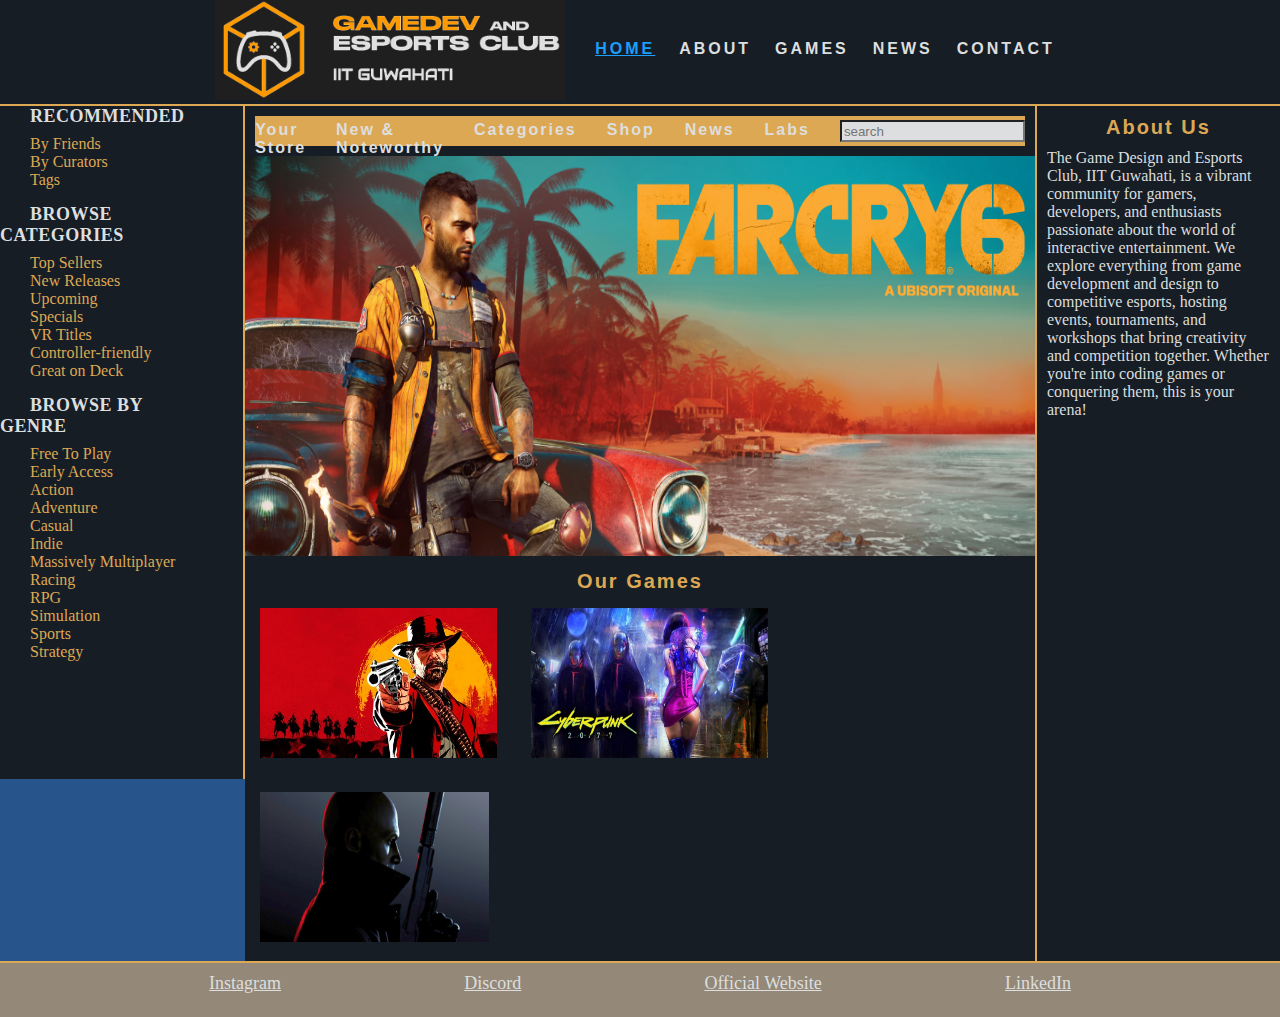
<file: index.html>
<!DOCTYPE html>
<html lang="en">
<head>
    <meta charset="UTF-8">
    <meta name="viewport" content="width=device-width, initial-scale=1.0">
    <title>Welcome to GDES</title>
    <link rel="stylesheet" href="style.css">
</head>
<body>
    <div class="header">
        <img src="logo.png" alt="gdes logo" id="gdes_logo">
        <span id="nav_links">
            <a href="" class="links active">HOME</a>
            <a href="" class="links">ABOUT</a>
            <a href="" class="links">GAMES</a>
            <a href="" class="links">NEWS</a>
            <a href="" class="links">CONTACT</a>
        </span>
    </div>

    <div class="main-content">
        <div class="side-bar">
        <div>
            <span class="recommended">RECOMMENDED</span>
            <div class="recommended-by">
                By Friends<br>
                By Curators<br>
                Tags
            </div>
        </div>

        <div>
            <span class="categories">BROWSE CATEGORIES</span>
            <div class="category-items">
                Top Sellers<br>
                New Releases<br>
                Upcoming<br>
                Specials<br>
                VR Titles<br>
                Controller-friendly<br>
                Great on Deck<br>
            </div>
        </div>

        <div>
            <span class="genre-list">BROWSE BY GENRE</span>
            <div class="genre">
                Free To Play<br>
                Early Access<br>
                Action<br>
                Adventure<br>
                Casual<br>
                Indie<br>
                Massively Multiplayer<br>
                Racing<br>
                RPG<br>
                Simulation<br>
                Sports<br>
                Strategy<br>
            </div>
        </div>
        </div>
        <div class="middle-content">
            <div class="top-bar">
                <a href="" class="top-bar-links">Your Store</a>
                <a href="" class="top-bar-links">New & Noteworthy</a>
                <a href="" class="top-bar-links">Categories</a>
                <a href="" class="top-bar-links">Shop</a>
                <a href="" class="top-bar-links">News</a>
                <a href="" class="top-bar-links">Labs</a>
                <div class="search">
                    <input type="text" placeholder="search" class="search-bar">
                </div>
            </div>
            <img src="farcry6.jpg" alt="farcry6" width="100%" height="400px">
            <div id="our-games-heading">Our Games</div>
            <div class="our-games">
                <img src="redDeadRedemption.jpeg" alt="" width="30%"  height="150px" class="game-logo">
                <img src="Cyberpunk-2077.jpg" alt="" width=30%" height="150px" class="game-logo">
                <img src="hitman3.jpg" alt="" width="29%" height="150px" class="game-logo">
            </div>
            
        </div>

        <div class="right-content">
            <div id="about">About Us</div>
            <p id="description">The Game Design and Esports Club, IIT Guwahati, is a vibrant community for gamers, developers, and enthusiasts passionate about the world of interactive entertainment. We explore everything from game development and design to competitive esports, hosting events, tournaments, and workshops that bring creativity and competition together. Whether  you're into coding games or conquering them, this is your arena!
            </p>
        </div>
    </div>

    <div class="bottom-content">
        <div class="bottom-bar">
            <a href="https://www.instagram.com/gdes_esports.iitg/" class="bottom-links">Instagram</a>
            <a href="" class="bottom-links">Discord</a>
            <a href="" class="bottom-links">Official Website</a>
            <a href="https://www.linkedin.com/company/gamedev-and-esports-iitg" class="bottom-links">LinkedIn</a>
        </div>
    </div>
</body>
</body>
</html>
</file>
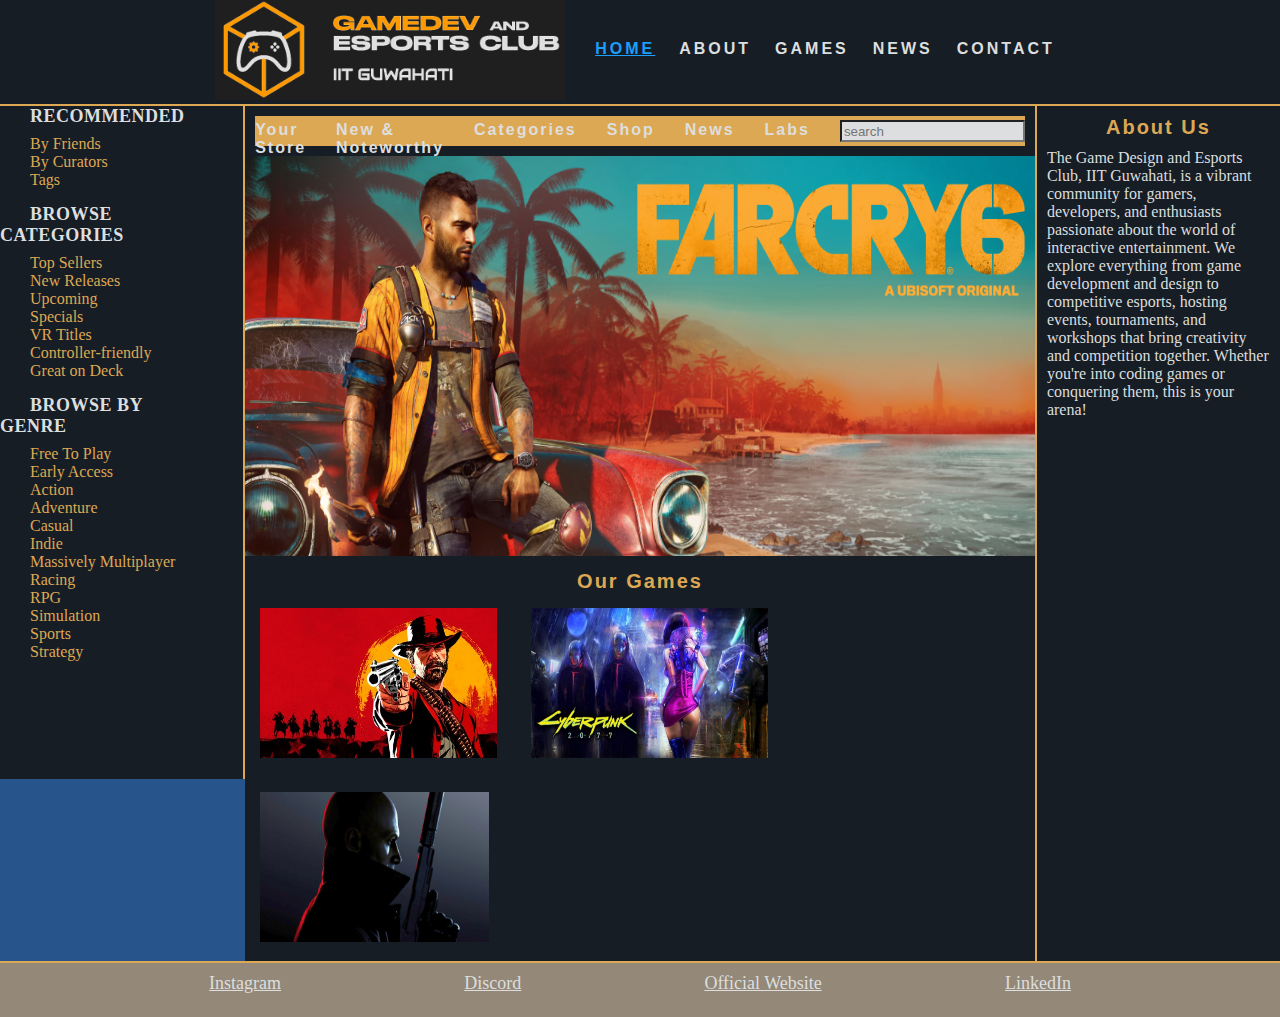
<file: website.html>
<!DOCTYPE html>
<html lang="en">
<head>
    <meta charset="UTF-8">
    <meta name="viewport" content="width=device-width, initial-scale=1.0">
    <title>Welcome to GDES</title>
    <link rel="stylesheet" href="style.css">
</head>
<body>
    <div class="header">
        <img src="logo.png" alt="gdes logo" id="gdes_logo">
        <span id="nav_links">
            <a href="" class="links active">HOME</a>
            <a href="" class="links">ABOUT</a>
            <a href="" class="links">GAMES</a>
            <a href="" class="links">NEWS</a>
            <a href="" class="links">CONTACT</a>
        </span>
    </div>

    <div class="main-content">
        <div class="side-bar">
        <div>
            <span class="recommended">RECOMMENDED</span>
            <div class="recommended-by">
                By Friends<br>
                By Curators<br>
                Tags
            </div>
        </div>

        <div>
            <span class="categories">BROWSE CATEGORIES</span>
            <div class="category-items">
                Top Sellers<br>
                New Releases<br>
                Upcoming<br>
                Specials<br>
                VR Titles<br>
                Controller-friendly<br>
                Great on Deck<br>
            </div>
        </div>

        <div>
            <span class="genre-list">BROWSE BY GENRE</span>
            <div class="genre">
                Free To Play<br>
                Early Access<br>
                Action<br>
                Adventure<br>
                Casual<br>
                Indie<br>
                Massively Multiplayer<br>
                Racing<br>
                RPG<br>
                Simulation<br>
                Sports<br>
                Strategy<br>
            </div>
        </div>
        </div>
        <div class="middle-content">
            <div class="top-bar">
                <a href="" class="top-bar-links">Your Store</a>
                <a href="" class="top-bar-links">New & Noteworthy</a>
                <a href="" class="top-bar-links">Categories</a>
                <a href="" class="top-bar-links">Shop</a>
                <a href="" class="top-bar-links">News</a>
                <a href="" class="top-bar-links">Labs</a>
                <div class="search">
                    <input type="text" placeholder="search" class="search-bar">
                </div>
            </div>
            <img src="farcry6.jpg" alt="farcry6" width="100%" height="400px">
            <div id="our-games-heading">Our Games</div>
            <div class="our-games">
                <img src="redDeadRedemption.jpeg" alt="" width="30%"  height="150px" class="game-logo">
                <img src="Cyberpunk-2077.jpg" alt="" width=30%" height="150px" class="game-logo">
                <img src="hitman3.jpg" alt="" width="29%" height="150px" class="game-logo">
            </div>
            
        </div>

        <div class="right-content">
            <div id="about">About Us</div>
            <p id="description">The Game Design and Esports Club, IIT Guwahati, is a vibrant community for gamers, developers, and enthusiasts passionate about the world of interactive entertainment. We explore everything from game development and design to competitive esports, hosting events, tournaments, and workshops that bring creativity and competition together. Whether  you're into coding games or conquering them, this is your arena!
            </p>
        </div>
    </div>

    <div class="bottom-content">
        <div class="bottom-bar">
            <a href="https://www.instagram.com/gdes_esports.iitg/" class="bottom-links">Instagram</a>
            <a href="" class="bottom-links">Discord</a>
            <a href="" class="bottom-links">Official Website</a>
            <a href="https://www.linkedin.com/company/gamedev-and-esports-iitg" class="bottom-links">LinkedIn</a>
        </div>
    </div>
</body>
</body>
</html>
</file>
<file: style.css>
*{
    margin: 0;
    background-color: #171d25;
}

#gdes_logo{
    width: 350px;
    height: 100px;
}

.header{
    display: flex;
    justify-content: center;
    width: 100%;
    height: 104px;
    margin-top: 0;
    border-bottom: 2px solid #DDA853;
}

.links{
    margin: 10px;
    color: #dcdedf;
    text-decoration: none;
    font-family: "Motiva Sans", "Twemoji", "Noto Sans", Helvetica, sans-serif;
    font-size: 16px;
    font-weight: 600;
    letter-spacing: 3px;
}

#nav_links{
    margin-top: 40px;
    margin-left: 20px;
}

head{
    margin-top: 0px;
}

.active{
    color:#1a9fff;
    text-decoration: underline;
}

.side-bar{
    display: flex;
    width: 300px;
    display: block;
    justify-content: center;
    height: 673px;
    border-right: 2px #DDA853 solid;
}

.recommended, .categories, .genre-list{
    color: #dcdedf;
    font-size: 18px;
    font-weight: 600;
    margin: 30px;
    letter-spacing: 0.5px;
}

.recommended-by, .category-items, .genre{
    color:#DDA853;
    margin-left: 30px;
    margin-top: 8px;
    margin-bottom: 15px;
}

.main-content{
    display: flex;
    background-color: #27548A;
    border-bottom: #DDA853 2px solid;
}

.top-bar,  .top-bar-links{
    background-color: #DDA853;
    text-decoration: none;
    display: flex;
    justify-content: center;
}

.top-bar{
    margin: 10px;
    height: 30px;
}

.top-bar-links{
    margin-right: 30px;
    color: #dcdedf;
    text-decoration: none;
    font-family: "Motiva Sans", "Twemoji", "Noto Sans", Helvetica, sans-serif;
    font-size: 16px;
    font-weight: 600;
    letter-spacing: 2px;
    padding-top: 5px;
}

.search-bar{
    background-color:#dcdedf;
    font-family: "Motiva Sans", Sans-serif;

}

.search{
    background-color: #DDA853;
    display: flex;
    justify-content: center;
    padding-top: 4px;
    padding-bottom: 4px;
}

#play_button{

    height: 20px;
    background-color: #DDA853;
    color: #dcdedf;
}

#about, #our-games-heading{
    color:#DDA853;
    font-family: "Motiva Sans", "Twemoji", "Noto Sans", Helvetica, sans-serif;
    font-size: 20px;
    font-weight: 600;
    letter-spacing: 2px;
    text-align: center;
    padding-top: 10px;
}

.right-content{
    width: 300px;
}

.middle-content{
    border-right: 2px #DDA853 solid;
}

#description{
    font-size: 16px;
    color: #dcdedf;
    padding: 10px;
}

.game-logo{
    padding: 15px;
}

.game-name{
    width: 30%;
    text-align: center;
    color:#dcdedf;
    padding: 15px;
}

.bottom-links{
    text-decoration: none;
    color: #dcdedf;
    width: 100%;
    margin: 7%;
}

.bottom-bar{
    background-color: #948979;
    text-align: center;
    height: 44px;
    padding-top: 10px;
}

.bottom-links{
    text-decoration: none;
    font-size: 18px;
    color: #dcdedf;
    background-color: #948979;
    text-decoration: underline;
}
</file>
